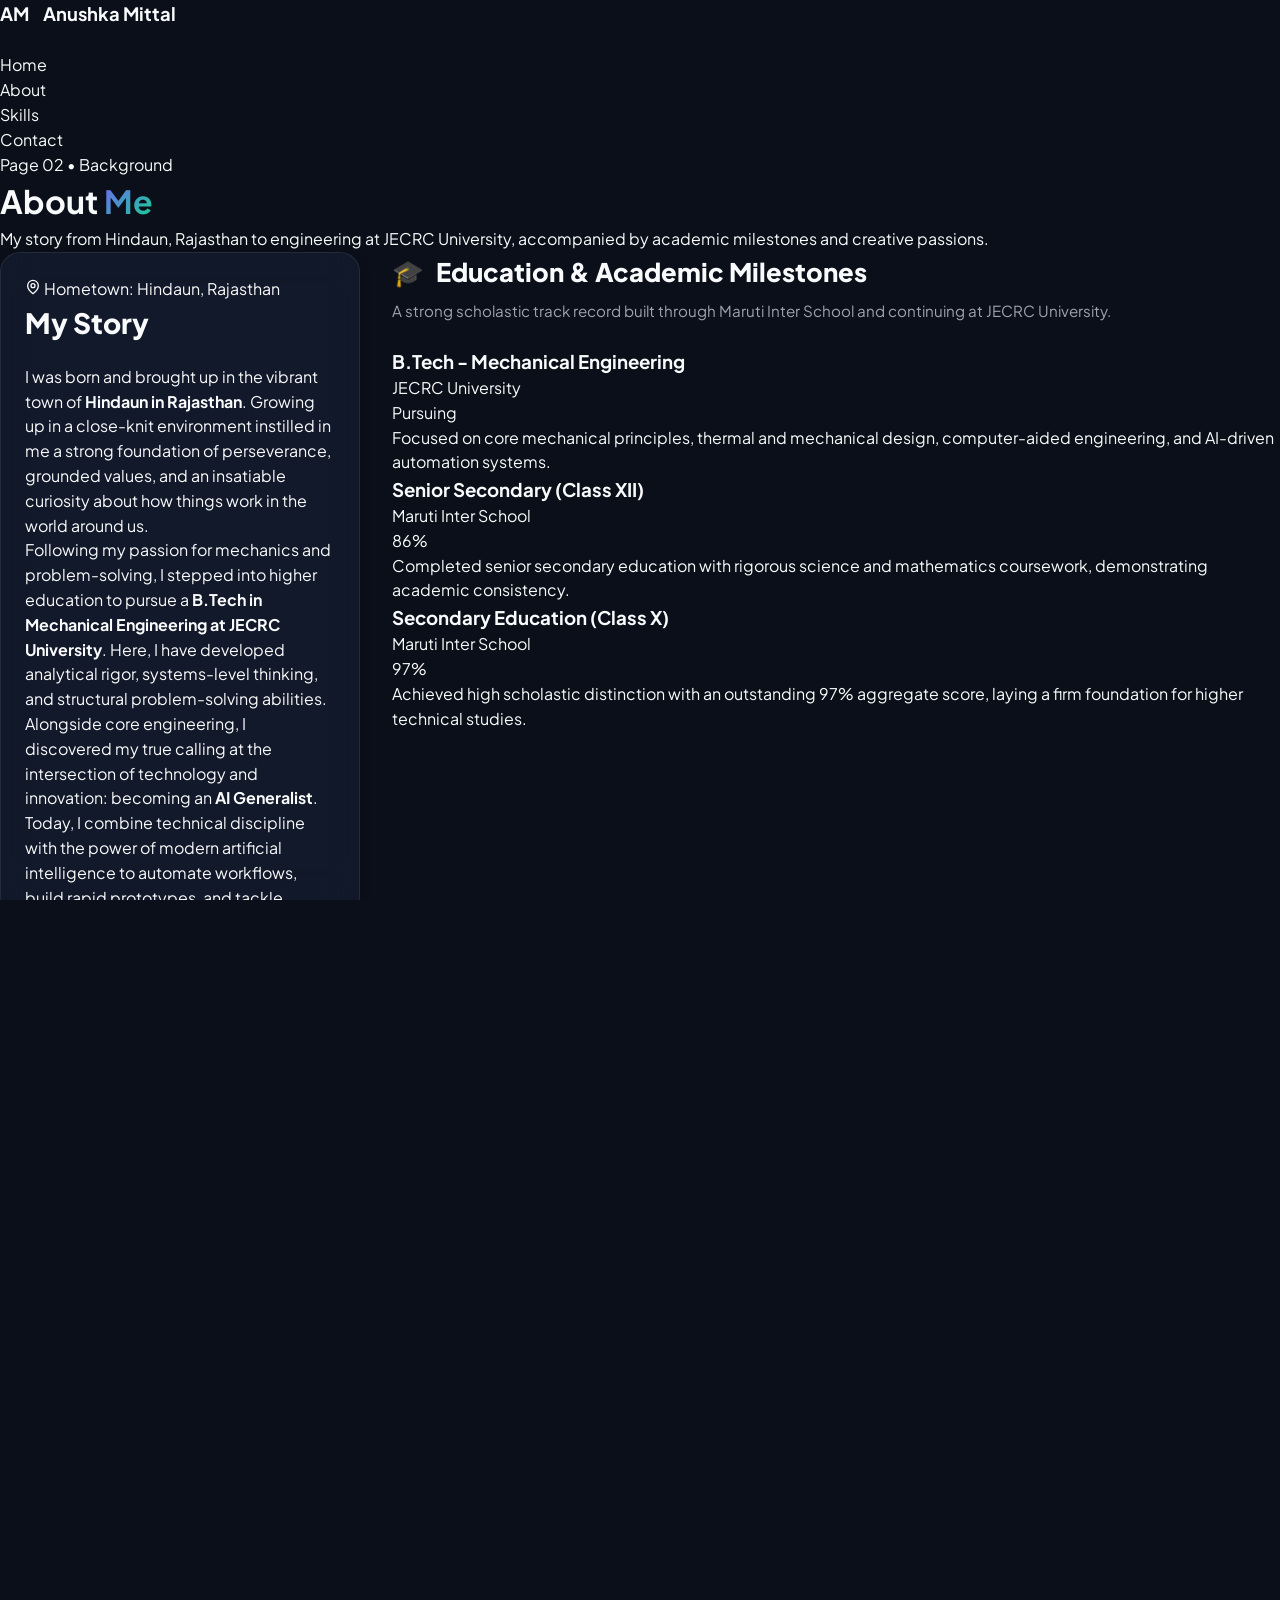
<file: about.html>
<!DOCTYPE html>
<html lang="en">
<head>
  <meta charset="UTF-8">
  <meta name="viewport" content="width=device-width, initial-scale=1.0">
  <title>About Me | Anushka Mittal</title>
  <meta name="description" content="Learn about Anushka Mittal's journey, education at JECRC University, roots in Hindaun Rajasthan, and creative hobbies.">
  <link rel="preconnect" href="https://fonts.googleapis.com">
  <link rel="preconnect" href="https://fonts.gstatic.com" crossorigin>
  <link href="https://fonts.googleapis.com/css2?family=Plus+Jakarta+Sans:wght@400;500;600;700;800&display=swap" rel="stylesheet">
  <link rel="stylesheet" href="css/style.css">
</head>
<body>

  <!-- Navigation Bar -->
  <header class="header">
    <div class="container nav-container">
      <a href="index.html" class="brand-logo">
        <span class="brand-badge">AM</span>
        <span>Anushka Mittal</span>
      </a>

      <!-- Mobile Hamburger Toggle -->
      <button class="nav-toggle" id="navToggle" aria-label="Toggle navigation" aria-expanded="false">
        <svg viewBox="0 0 24 24" fill="none" stroke-width="2" stroke-linecap="round" stroke-linejoin="round">
          <line x1="3" y1="12" x2="21" y2="12"></line>
          <line x1="3" y1="6" x2="21" y2="6"></line>
          <line x1="3" y1="18" x2="21" y2="18"></line>
        </svg>
      </button>

      <!-- Nav Links -->
      <ul class="nav-menu" id="navMenu">
        <li><a href="index.html" class="nav-link">Home</a></li>
        <li><a href="about.html" class="nav-link active">About</a></li>
        <li><a href="skills.html" class="nav-link">Skills</a></li>
        <li><a href="contact.html" class="nav-link">Contact</a></li>
      </ul>
    </div>
  </header>

  <!-- Main Content -->
  <main class="section">
    <div class="container">
      
      <!-- Section Header -->
      <div class="section-header">
        <div class="section-tag">Page 02 &bull; Background</div>
        <h1 class="section-title">About <span class="gradient-text">Me</span></h1>
        <p class="section-subtitle">
          My story from Hindaun, Rajasthan to engineering at JECRC University, accompanied by academic milestones and creative passions.
        </p>
      </div>

      <div class="about-grid">
        
        <!-- Story Card -->
        <div class="glass-card story-card">
          <div class="hometown-badge">
            <svg width="16" height="16" viewBox="0 0 24 24" fill="none" stroke="currentColor" stroke-width="2" stroke-linecap="round" stroke-linejoin="round"><path d="M20 10c0 6-8 12-8 12s-8-6-8-12a8 8 0 0 1 16 0Z"></path><circle cx="12" cy="10" r="3"></circle></svg>
            <span>Hometown: Hindaun, Rajasthan</span>
          </div>

          <h2 style="font-size: 1.75rem; font-weight: 800; margin-bottom: 1.25rem;">My Story</h2>
          
          <div class="story-paragraphs">
            <p>
              I was born and brought up in the vibrant town of <strong>Hindaun in Rajasthan</strong>. Growing up in a close-knit environment instilled in me a strong foundation of perseverance, grounded values, and an insatiable curiosity about how things work in the world around us.
            </p>
            <p>
              Following my passion for mechanics and problem-solving, I stepped into higher education to pursue a <strong>B.Tech in Mechanical Engineering at JECRC University</strong>. Here, I have developed analytical rigor, systems-level thinking, and structural problem-solving abilities.
            </p>
            <p>
              Alongside core engineering, I discovered my true calling at the intersection of technology and innovation: becoming an <strong>AI Generalist</strong>. Today, I combine technical discipline with the power of modern artificial intelligence to automate workflows, build rapid prototypes, and tackle challenges creatively.
            </p>
          </div>
        </div>

        <!-- Education Section -->
        <div>
          <h2 style="font-size: 1.6rem; font-weight: 800; margin-bottom: 0.5rem; display: flex; align-items: center; gap: 0.75rem;">
            <span>&#127891;</span> Education & Academic Milestones
          </h2>
          <p style="color: var(--text-secondary); margin-bottom: 1.5rem; font-size: 0.95rem;">
            A strong scholastic track record built through Maruti Inter School and continuing at JECRC University.
          </p>

          <div class="education-grid">
            
            <!-- BTech Card -->
            <div class="edu-card">
              <div>
                <div class="edu-top">
                  <div>
                    <h3 class="edu-degree">B.Tech - Mechanical Engineering</h3>
                    <p class="edu-institution">JECRC University</p>
                  </div>
                  <span class="score-badge pursuing">Pursuing</span>
                </div>
                <p class="edu-desc">
                  Focused on core mechanical principles, thermal and mechanical design, computer-aided engineering, and AI-driven automation systems.
                </p>
              </div>
            </div>

            <!-- Class 12 Card -->
            <div class="edu-card">
              <div>
                <div class="edu-top">
                  <div>
                    <h3 class="edu-degree">Senior Secondary (Class XII)</h3>
                    <p class="edu-institution">Maruti Inter School</p>
                  </div>
                  <span class="score-badge">86%</span>
                </div>
                <p class="edu-desc">
                  Completed senior secondary education with rigorous science and mathematics coursework, demonstrating academic consistency.
                </p>
              </div>
            </div>

            <!-- Class 10 Card -->
            <div class="edu-card">
              <div>
                <div class="edu-top">
                  <div>
                    <h3 class="edu-degree">Secondary Education (Class X)</h3>
                    <p class="edu-institution">Maruti Inter School</p>
                  </div>
                  <span class="score-badge">97%</span>
                </div>
                <p class="edu-desc">
                  Achieved high scholastic distinction with an outstanding 97% aggregate score, laying a firm foundation for higher technical studies.
                </p>
              </div>
            </div>

          </div>
        </div>

        <!-- Hobbies Section -->
        <div>
          <h2 style="font-size: 1.6rem; font-weight: 800; margin-bottom: 0.5rem; display: flex; align-items: center; gap: 0.75rem;">
            <span>&#10024;</span> Hobbies & Personal Passions
          </h2>
          <p style="color: var(--text-secondary); margin-bottom: 1.5rem; font-size: 0.95rem;">
            Creative outlets that enrich my thinking, cultivate patience, and inspire fresh perspective.
          </p>

          <div class="hobbies-grid">
            
            <!-- Painting -->
            <div class="hobby-card">
              <div class="hobby-icon-wrap paint">&#127912;</div>
              <div class="hobby-content">
                <h3>Painting & Visual Arts</h3>
                <p>
                  Painting is where my imagination takes physical form. Working with colors, textures, and compositions enhances my visual aesthetics, patience, and attention to subtle detail—qualities that directly enrich my work in generative AI and digital design.
                </p>
              </div>
            </div>

            <!-- Music -->
            <div class="hobby-card">
              <div class="hobby-icon-wrap music">&#127911;</div>
              <div class="hobby-content">
                <h3>Listening to Music</h3>
                <p>
                  Music provides the rhythm and flow for deep focus. Whether delving into complex engineering equations or ideating AI workflows, listening to music helps me maintain concentration, spark creative inspiration, and balance rigorous technical work.
                </p>
              </div>
            </div>

          </div>
        </div>

      </div>

      <!-- Quick Navigation CTA -->
      <div style="margin-top: 3.5rem; text-align: center;">
        <div class="btn-group" style="justify-content: center;">
          <a href="index.html" class="btn btn-secondary">&larr; Back to Home</a>
          <a href="skills.html" class="btn btn-primary">
            <span>Explore My Skills</span>
            &rarr;
          </a>
        </div>
      </div>

    </div>
  </main>

  <!-- Footer -->
  <footer class="footer">
    <div class="container footer-content">
      <div>
        <p>&copy; 2026 Anushka Mittal. All rights reserved.</p>
      </div>
      <ul class="footer-links">
        <li><a href="index.html">Home</a></li>
        <li><a href="about.html">About</a></li>
        <li><a href="skills.html">Skills</a></li>
        <li><a href="contact.html">Contact</a></li>
      </ul>
    </div>
  </footer>

  <script src="js/main.js"></script>
</body>
</html>
</file>
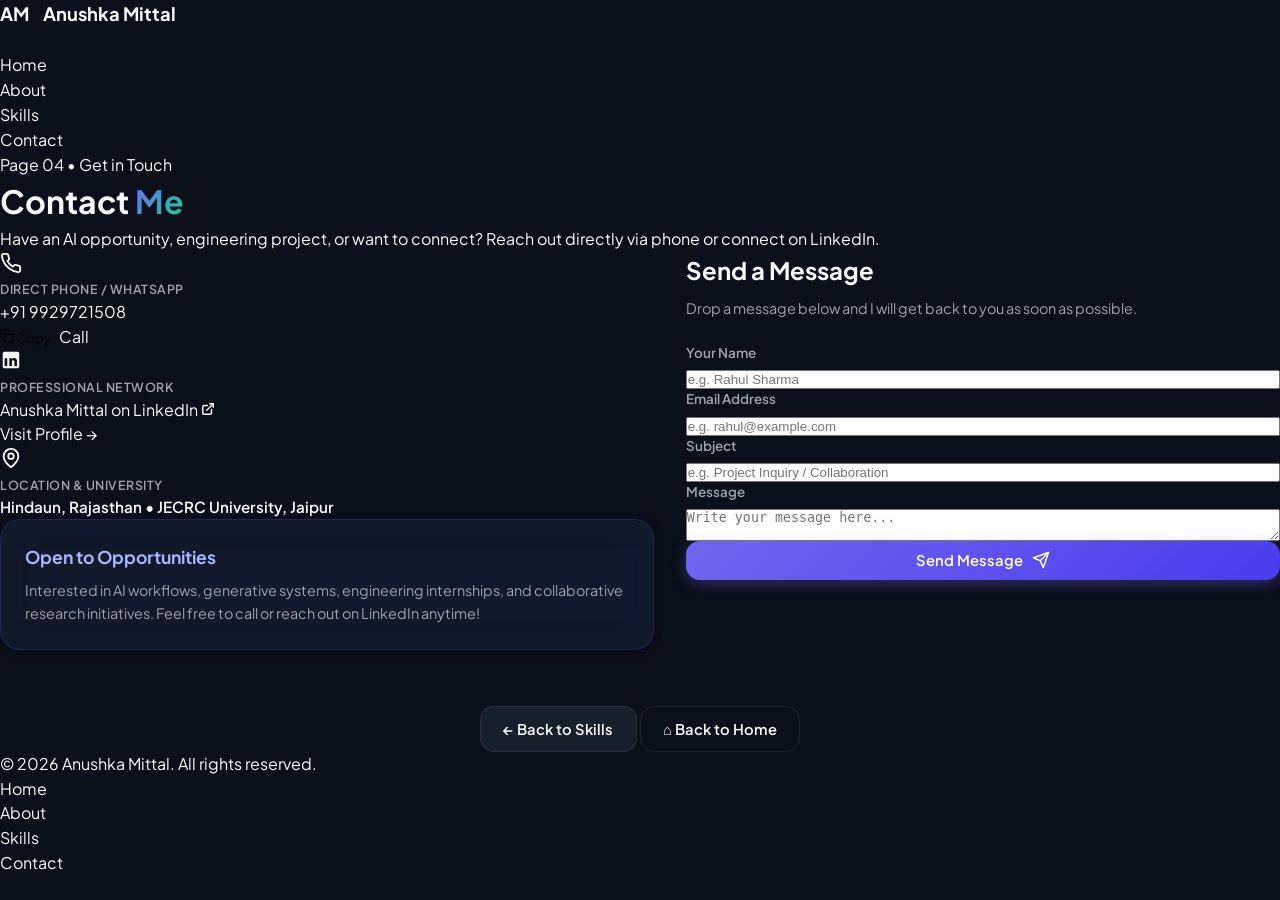
<file: contact.html>
<!DOCTYPE html>
<html lang="en">
<head>
  <meta charset="UTF-8">
  <meta name="viewport" content="width=device-width, initial-scale=1.0">
  <title>Contact | Anushka Mittal</title>
  <meta name="description" content="Get in touch with Anushka Mittal. Direct phone contact and official LinkedIn profile.">
  <link rel="preconnect" href="https://fonts.googleapis.com">
  <link rel="preconnect" href="https://fonts.gstatic.com" crossorigin>
  <link href="https://fonts.googleapis.com/css2?family=Plus+Jakarta+Sans:wght@400;500;600;700;800&display=swap" rel="stylesheet">
  <link rel="stylesheet" href="css/style.css">
</head>
<body>

  <!-- Navigation Bar -->
  <header class="header">
    <div class="container nav-container">
      <a href="index.html" class="brand-logo">
        <span class="brand-badge">AM</span>
        <span>Anushka Mittal</span>
      </a>

      <!-- Mobile Hamburger Toggle -->
      <button class="nav-toggle" id="navToggle" aria-label="Toggle navigation" aria-expanded="false">
        <svg viewBox="0 0 24 24" fill="none" stroke-width="2" stroke-linecap="round" stroke-linejoin="round">
          <line x1="3" y1="12" x2="21" y2="12"></line>
          <line x1="3" y1="6" x2="21" y2="6"></line>
          <line x1="3" y1="18" x2="21" y2="18"></line>
        </svg>
      </button>

      <!-- Nav Links -->
      <ul class="nav-menu" id="navMenu">
        <li><a href="index.html" class="nav-link">Home</a></li>
        <li><a href="about.html" class="nav-link">About</a></li>
        <li><a href="skills.html" class="nav-link">Skills</a></li>
        <li><a href="contact.html" class="nav-link active">Contact</a></li>
      </ul>
    </div>
  </header>

  <!-- Main Content -->
  <main class="section">
    <div class="container">

      <!-- Section Header -->
      <div class="section-header">
        <div class="section-tag">Page 04 &bull; Get in Touch</div>
        <h1 class="section-title">Contact <span class="gradient-text">Me</span></h1>
        <p class="section-subtitle">
          Have an AI opportunity, engineering project, or want to connect? Reach out directly via phone or connect on LinkedIn.
        </p>
      </div>

      <!-- Contact Grid -->
      <div class="contact-grid">

        <!-- Left Column: Direct Cards -->
        <div class="contact-info-panel">
          
          <!-- Phone Card -->
          <div class="contact-card-item">
            <div class="contact-detail-wrap">
              <div class="contact-icon-box phone">
                <svg width="22" height="22" viewBox="0 0 24 24" fill="none" stroke="currentColor" stroke-width="2" stroke-linecap="round" stroke-linejoin="round"><path d="M22 16.92v3a2 2 0 0 1-2.18 2 19.79 19.79 0 0 1-8.63-3.07 19.5 19.5 0 0 1-6-6 19.79 19.79 0 0 1-3.07-8.67A2 2 0 0 1 4.11 2h3a2 2 0 0 1 2 1.72 12.84 12.84 0 0 0 .7 2.81 2 2 0 0 1-.45 2.11L8.09 9.91a16 16 0 0 0 6 6l1.27-1.27a2 2 0 0 1 2.11-.45 12.84 12.84 0 0 0 2.81.7A2 2 0 0 1 22 16.92z"></path></svg>
              </div>
              <div>
                <div class="contact-label">Direct Phone / WhatsApp</div>
                <div class="contact-value">
                  <a href="tel:9929721508" title="Click to call">+91 9929721508</a>
                </div>
              </div>
            </div>
            <div style="display: flex; gap: 0.5rem;">
              <button class="action-btn" data-copy-target="9929721508" title="Copy phone number">
                <svg width="14" height="14" viewBox="0 0 24 24" fill="none" stroke="currentColor" stroke-width="2" stroke-linecap="round" stroke-linejoin="round"><rect width="14" height="14" x="8" y="8" rx="2" ry="2"></rect><path d="M4 16c-1.1 0-2-.9-2-2V4c0-1.1.9-2 2-2h10c1.1 0 2 .9 2 2"></path></svg>
                Copy
              </button>
              <a href="tel:9929721508" class="action-btn" title="Call directly">
                Call
              </a>
            </div>
          </div>

          <!-- LinkedIn Card (Clickable) -->
          <div class="contact-card-item">
            <div class="contact-detail-wrap">
              <div class="contact-icon-box linkedin">
                <svg width="22" height="22" viewBox="0 0 24 24" fill="currentColor"><path d="M19 3a2 2 0 0 1 2 2v14a2 2 0 0 1-2 2H5a2 2 0 0 1-2-2V5a2 2 0 0 1 2-2h14m-.5 15.5v-5.3a3.26 3.26 0 0 0-3.26-3.26c-.85 0-1.84.52-2.28 1.3v-1.11h-2.79v8.37h2.79v-4.93c0-.77.62-1.4 1.39-1.4a1.4 1.4 0 0 1 1.4 1.4v4.93h2.75M6.46 8.76c-.97 0-1.75-.79-1.75-1.76s.78-1.75 1.75-1.75 1.75.78 1.75 1.75-.78 1.76-1.75 1.76m1.4 9.74v-8.37H5.06v8.37h2.8z"></path></svg>
              </div>
              <div>
                <div class="contact-label">Professional Network</div>
                <div class="contact-value">
                  <a href="https://www.linkedin.com/in/anushka-mittal-6ab9bb428?utm_source=share_via&utm_content=profile&utm_medium=member_android" target="_blank" rel="noopener noreferrer">
                    <span>Anushka Mittal on LinkedIn</span>
                    <svg width="14" height="14" viewBox="0 0 24 24" fill="none" stroke="currentColor" stroke-width="2.5" stroke-linecap="round" stroke-linejoin="round"><path d="M18 13v6a2 2 0 0 1-2 2H5a2 2 0 0 1-2-2V8a2 2 0 0 1 2-2h6"></path><polyline points="15 3 21 3 21 9"></polyline><line x1="10" y1="14" x2="21" y2="3"></line></svg>
                  </a>
                </div>
              </div>
            </div>
            <div>
              <a href="https://www.linkedin.com/in/anushka-mittal-6ab9bb428?utm_source=share_via&utm_content=profile&utm_medium=member_android" target="_blank" rel="noopener noreferrer" class="action-btn">
                Visit Profile &rarr;
              </a>
            </div>
          </div>

          <!-- Location & Education Card -->
          <div class="contact-card-item">
            <div class="contact-detail-wrap">
              <div class="contact-icon-box location">
                <svg width="22" height="22" viewBox="0 0 24 24" fill="none" stroke="currentColor" stroke-width="2" stroke-linecap="round" stroke-linejoin="round"><path d="M20 10c0 6-8 12-8 12s-8-6-8-12a8 8 0 0 1 16 0Z"></path><circle cx="12" cy="10" r="3"></circle></svg>
              </div>
              <div>
                <div class="contact-label">Location & University</div>
                <div class="contact-value" style="font-size: 0.95rem; font-weight: 600;">
                  Hindaun, Rajasthan &bull; JECRC University, Jaipur
                </div>
              </div>
            </div>
          </div>

          <!-- Highlight Box -->
          <div class="glass-card" style="padding: 1.5rem; border-color: rgba(99, 102, 241, 0.2);">
            <h3 style="font-size: 1.1rem; font-weight: 700; margin-bottom: 0.5rem; color: #a5b4fc;">
              Open to Opportunities
            </h3>
            <p style="font-size: 0.9rem; color: var(--text-secondary); line-height: 1.6;">
              Interested in AI workflows, generative systems, engineering internships, and collaborative research initiatives. Feel free to call or reach out on LinkedIn anytime!
            </p>
          </div>

        </div>

        <!-- Right Column: Interactive Send Message Form -->
        <div class="contact-form-panel">
          <h2 style="font-size: 1.5rem; font-weight: 700; margin-bottom: 0.5rem;">Send a Message</h2>
          <p style="color: var(--text-secondary); font-size: 0.9rem; margin-bottom: 1.5rem;">
            Drop a message below and I will get back to you as soon as possible.
          </p>

          <form id="contactForm">
            <div class="form-group">
              <label class="form-label" for="senderName">Your Name</label>
              <input type="text" id="senderName" class="form-control" placeholder="e.g. Rahul Sharma" required>
            </div>

            <div class="form-group">
              <label class="form-label" for="senderEmail">Email Address</label>
              <input type="email" id="senderEmail" class="form-control" placeholder="e.g. rahul@example.com" required>
            </div>

            <div class="form-group">
              <label class="form-label" for="senderSubject">Subject</label>
              <input type="text" id="senderSubject" class="form-control" placeholder="e.g. Project Inquiry / Collaboration" required>
            </div>

            <div class="form-group">
              <label class="form-label" for="senderMessage">Message</label>
              <textarea id="senderMessage" class="form-control" placeholder="Write your message here..." required></textarea>
            </div>

            <button type="submit" class="btn btn-primary" style="width: 100%;">
              <span>Send Message</span>
              <svg width="18" height="18" viewBox="0 0 24 24" fill="none" stroke="currentColor" stroke-width="2" stroke-linecap="round" stroke-linejoin="round"><line x1="22" y1="2" x2="11" y2="13"></line><polygon points="22 2 15 22 11 13 2 9 22 2"></polygon></svg>
            </button>

            <div id="formStatus" class="form-status"></div>
          </form>
        </div>

      </div>

      <!-- Quick Back Nav -->
      <div style="margin-top: 3.5rem; text-align: center;">
        <div class="btn-group" style="justify-content: center;">
          <a href="skills.html" class="btn btn-secondary">&larr; Back to Skills</a>
          <a href="index.html" class="btn btn-outline">&#8962; Back to Home</a>
        </div>
      </div>

    </div>
  </main>

  <!-- Toast Element -->
  <div id="toastMsg" class="toast-msg"></div>

  <!-- Footer -->
  <footer class="footer">
    <div class="container footer-content">
      <div>
        <p>&copy; 2026 Anushka Mittal. All rights reserved.</p>
      </div>
      <ul class="footer-links">
        <li><a href="index.html">Home</a></li>
        <li><a href="about.html">About</a></li>
        <li><a href="skills.html">Skills</a></li>
        <li><a href="contact.html">Contact</a></li>
      </ul>
    </div>
  </footer>

  <script src="js/main.js"></script>
</body>
</html>
</file>
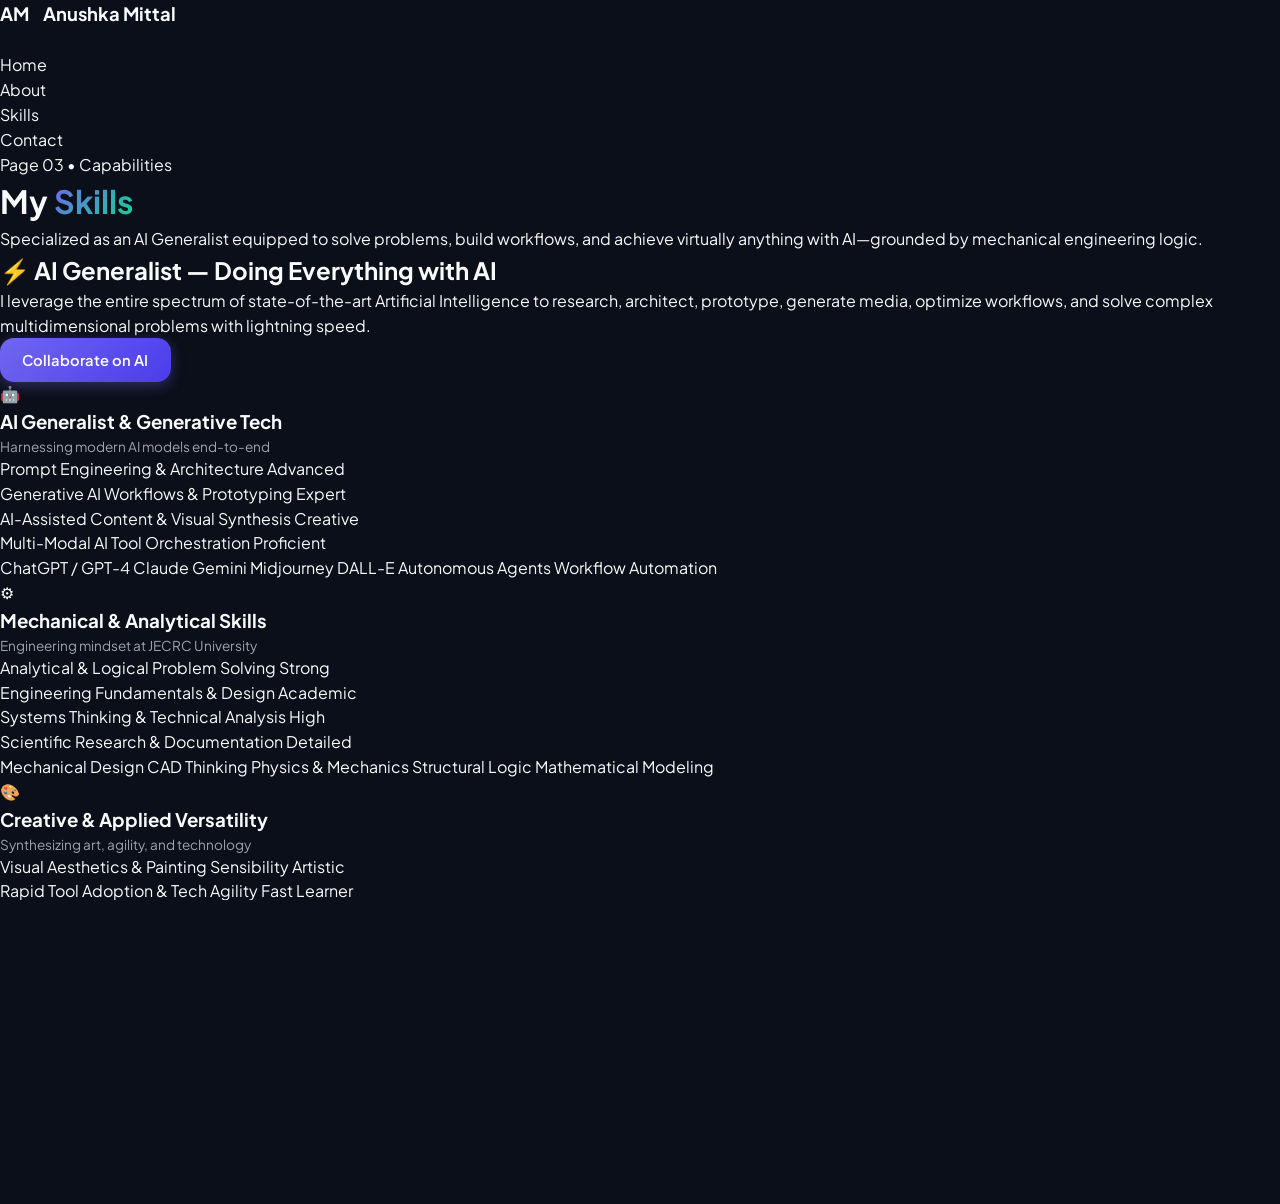
<file: skills.html>
<!DOCTYPE html>
<html lang="en">
<head>
  <meta charset="UTF-8">
  <meta name="viewport" content="width=device-width, initial-scale=1.0">
  <title>Skills | Anushka Mittal</title>
  <meta name="description" content="Explore Anushka Mittal's skills as an AI Generalist able to do everything with AI, combined with mechanical engineering fundamentals.">
  <link rel="preconnect" href="https://fonts.googleapis.com">
  <link rel="preconnect" href="https://fonts.gstatic.com" crossorigin>
  <link href="https://fonts.googleapis.com/css2?family=Plus+Jakarta+Sans:wght@400;500;600;700;800&display=swap" rel="stylesheet">
  <link rel="stylesheet" href="css/style.css">
</head>
<body>

  <!-- Navigation Bar -->
  <header class="header">
    <div class="container nav-container">
      <a href="index.html" class="brand-logo">
        <span class="brand-badge">AM</span>
        <span>Anushka Mittal</span>
      </a>

      <!-- Mobile Hamburger Toggle -->
      <button class="nav-toggle" id="navToggle" aria-label="Toggle navigation" aria-expanded="false">
        <svg viewBox="0 0 24 24" fill="none" stroke-width="2" stroke-linecap="round" stroke-linejoin="round">
          <line x1="3" y1="12" x2="21" y2="12"></line>
          <line x1="3" y1="6" x2="21" y2="6"></line>
          <line x1="3" y1="18" x2="21" y2="18"></line>
        </svg>
      </button>

      <!-- Nav Links -->
      <ul class="nav-menu" id="navMenu">
        <li><a href="index.html" class="nav-link">Home</a></li>
        <li><a href="about.html" class="nav-link">About</a></li>
        <li><a href="skills.html" class="nav-link active">Skills</a></li>
        <li><a href="contact.html" class="nav-link">Contact</a></li>
      </ul>
    </div>
  </header>

  <!-- Main Content -->
  <main class="section">
    <div class="container">

      <!-- Section Header -->
      <div class="section-header">
        <div class="section-tag">Page 03 &bull; Capabilities</div>
        <h1 class="section-title">My <span class="gradient-text">Skills</span></h1>
        <p class="section-subtitle">
          Specialized as an AI Generalist equipped to solve problems, build workflows, and achieve virtually anything with AI—grounded by mechanical engineering logic.
        </p>
      </div>

      <!-- Feature Banner: AI Generalist Spotlight -->
      <div class="skills-hero-banner">
        <div class="skills-banner-text">
          <h2>&#9889; AI Generalist &mdash; Doing Everything with AI</h2>
          <p>
            I leverage the entire spectrum of state-of-the-art Artificial Intelligence to research, architect, prototype, generate media, optimize workflows, and solve complex multidimensional problems with lightning speed.
          </p>
        </div>
        <div>
          <a href="contact.html" class="btn btn-primary" style="white-space: nowrap;">
            Collaborate on AI
          </a>
        </div>
      </div>

      <!-- Skill Categories Grid -->
      <div class="skills-categories-grid">

        <!-- Card 1: AI Generalist & Generative AI -->
        <div class="skill-category-card">
          <div class="skill-cat-header">
            <div class="skill-cat-icon">&#129302;</div>
            <div>
              <h3 class="skill-cat-title">AI Generalist & Generative Tech</h3>
              <p style="font-size: 0.85rem; color: var(--text-secondary);">Harnessing modern AI models end-to-end</p>
            </div>
          </div>

          <ul class="skill-items-list">
            <li class="skill-item">
              <div class="skill-info">
                <span>Prompt Engineering & Architecture</span>
                <span class="skill-tag">Advanced</span>
              </div>
              <div class="skill-bar-track">
                <div class="skill-bar-fill" style="width: 95%;"></div>
              </div>
            </li>

            <li class="skill-item">
              <div class="skill-info">
                <span>Generative AI Workflows & Prototyping</span>
                <span class="skill-tag">Expert</span>
              </div>
              <div class="skill-bar-track">
                <div class="skill-bar-fill" style="width: 92%;"></div>
              </div>
            </li>

            <li class="skill-item">
              <div class="skill-info">
                <span>AI-Assisted Content & Visual Synthesis</span>
                <span class="skill-tag">Creative</span>
              </div>
              <div class="skill-bar-track">
                <div class="skill-bar-fill" style="width: 90%;"></div>
              </div>
            </li>

            <li class="skill-item">
              <div class="skill-info">
                <span>Multi-Modal AI Tool Orchestration</span>
                <span class="skill-tag">Proficient</span>
              </div>
              <div class="skill-bar-track">
                <div class="skill-bar-fill" style="width: 88%;"></div>
              </div>
            </li>
          </ul>

          <div class="skill-pill-cloud">
            <span class="skill-pill">ChatGPT / GPT-4</span>
            <span class="skill-pill">Claude</span>
            <span class="skill-pill">Gemini</span>
            <span class="skill-pill">Midjourney</span>
            <span class="skill-pill">DALL-E</span>
            <span class="skill-pill">Autonomous Agents</span>
            <span class="skill-pill">Workflow Automation</span>
          </div>
        </div>

        <!-- Card 2: Engineering & Analytical Thinking -->
        <div class="skill-category-card">
          <div class="skill-cat-header">
            <div class="skill-cat-icon">&#9881;</div>
            <div>
              <h3 class="skill-cat-title">Mechanical & Analytical Skills</h3>
              <p style="font-size: 0.85rem; color: var(--text-secondary);">Engineering mindset at JECRC University</p>
            </div>
          </div>

          <ul class="skill-items-list">
            <li class="skill-item">
              <div class="skill-info">
                <span>Analytical & Logical Problem Solving</span>
                <span class="skill-tag">Strong</span>
              </div>
              <div class="skill-bar-track">
                <div class="skill-bar-fill" style="width: 94%;"></div>
              </div>
            </li>

            <li class="skill-item">
              <div class="skill-info">
                <span>Engineering Fundamentals & Design</span>
                <span class="skill-tag">Academic</span>
              </div>
              <div class="skill-bar-track">
                <div class="skill-bar-fill" style="width: 85%;"></div>
              </div>
            </li>

            <li class="skill-item">
              <div class="skill-info">
                <span>Systems Thinking & Technical Analysis</span>
                <span class="skill-tag">High</span>
              </div>
              <div class="skill-bar-track">
                <div class="skill-bar-fill" style="width: 88%;"></div>
              </div>
            </li>

            <li class="skill-item">
              <div class="skill-info">
                <span>Scientific Research & Documentation</span>
                <span class="skill-tag">Detailed</span>
              </div>
              <div class="skill-bar-track">
                <div class="skill-bar-fill" style="width: 89%;"></div>
              </div>
            </li>
          </ul>

          <div class="skill-pill-cloud">
            <span class="skill-pill">Mechanical Design</span>
            <span class="skill-pill">CAD Thinking</span>
            <span class="skill-pill">Physics & Mechanics</span>
            <span class="skill-pill">Structural Logic</span>
            <span class="skill-pill">Mathematical Modeling</span>
          </div>
        </div>

        <!-- Card 3: Creative & Professional Versatility -->
        <div class="skill-category-card">
          <div class="skill-cat-header">
            <div class="skill-cat-icon">&#127912;</div>
            <div>
              <h3 class="skill-cat-title">Creative & Applied Versatility</h3>
              <p style="font-size: 0.85rem; color: var(--text-secondary);">Synthesizing art, agility, and technology</p>
            </div>
          </div>

          <ul class="skill-items-list">
            <li class="skill-item">
              <div class="skill-info">
                <span>Visual Aesthetics & Painting Sensibility</span>
                <span class="skill-tag">Artistic</span>
              </div>
              <div class="skill-bar-track">
                <div class="skill-bar-fill" style="width: 93%;"></div>
              </div>
            </li>

            <li class="skill-item">
              <div class="skill-info">
                <span>Rapid Tool Adoption & Tech Agility</span>
                <span class="skill-tag">Fast Learner</span>
              </div>
              <div class="skill-bar-track">
                <div class="skill-bar-fill" style="width: 96%;"></div>
              </div>
            </li>

            <li class="skill-item">
              <div class="skill-info">
                <span>Creative Ideation & Brainstorming</span>
                <span class="skill-tag">Dynamic</span>
              </div>
              <div class="skill-bar-track">
                <div class="skill-bar-fill" style="width: 91%;"></div>
              </div>
            </li>

            <li class="skill-item">
              <div class="skill-info">
                <span>Effective Professional Communication</span>
                <span class="skill-tag">Collaborative</span>
              </div>
              <div class="skill-bar-track">
                <div class="skill-bar-fill" style="width: 87%;"></div>
              </div>
            </li>
          </ul>

          <div class="skill-pill-cloud">
            <span class="skill-pill">Visual Composition</span>
            <span class="skill-pill">Color Theory</span>
            <span class="skill-pill">Digital Productivity</span>
            <span class="skill-pill">Adaptive Learning</span>
            <span class="skill-pill">Creative Problem Solving</span>
          </div>
        </div>

      </div>

      <!-- Navigation CTAs -->
      <div style="margin-top: 3.5rem; text-align: center;">
        <div class="btn-group" style="justify-content: center;">
          <a href="about.html" class="btn btn-secondary">&larr; About Me</a>
          <a href="contact.html" class="btn btn-primary">
            <span>Get in Touch</span>
            &rarr;
          </a>
        </div>
      </div>

    </div>
  </main>

  <!-- Footer -->
  <footer class="footer">
    <div class="container footer-content">
      <div>
        <p>&copy; 2026 Anushka Mittal. All rights reserved.</p>
      </div>
      <ul class="footer-links">
        <li><a href="index.html">Home</a></li>
        <li><a href="about.html">About</a></li>
        <li><a href="skills.html">Skills</a></li>
        <li><a href="contact.html">Contact</a></li>
      </ul>
    </div>
  </footer>

  <script src="js/main.js"></script>
</body>
</html>
</file>
<file: css/style.css>
/* ==========================================================================
   MODERN 4-SLIDE PERSONAL PORTFOLIO STYLESHEET
   ==========================================================================
   Fully customizable via CSS Variables below.
   Edit the colors, fonts, and styling parameters directly in the :root block.
   ========================================================================== */

:root {
  /* ==================== COLOR PALETTE ==================== */
  --primary-hue: 245;
  --primary-sat: 82%;
  --primary-light: 67%;
  
  --primary: hsl(var(--primary-hue), var(--primary-sat), var(--primary-light)); /* Default: #6366f1 (Indigo) */
  --primary-hover: hsl(var(--primary-hue), var(--primary-sat), 58%);
  --primary-glow: hsla(var(--primary-hue), var(--primary-sat), var(--primary-light), 0.35);

  --accent-hue: 160;
  --accent-sat: 84%;
  --accent-light: 45%;
  --accent: hsl(var(--accent-hue), var(--accent-sat), var(--accent-light));   /* Default: #10b981 (Emerald) */
  --accent-hover: hsl(var(--accent-hue), var(--accent-sat), 38%);
  --accent-glow: hsla(var(--accent-hue), var(--accent-sat), var(--accent-light), 0.3);

  --secondary-accent: #f59e0b; /* Amber */
  --danger-color: #ef4444;

  /* ==================== BACKGROUNDS & SURFACES ==================== */
  --bg-dark: #0b0f19;
  --bg-gradient-start: #0b0f19;
  --bg-gradient-end: #111827;
  --surface-1: rgba(17, 24, 39, 0.75);
  --surface-2: rgba(31, 41, 55, 0.65);
  --surface-card: rgba(23, 32, 54, 0.6);
  --surface-card-hover: rgba(30, 41, 68, 0.85);
  --border-subtle: rgba(255, 255, 255, 0.08);
  --border-focus: rgba(99, 102, 241, 0.5);

  /* ==================== TEXT COLORS ==================== */
  --text-primary: #f9fafb;
  --text-secondary: #9ca3af;
  --text-muted: #6b7280;
  --text-inverse: #0b0f19;

  /* ==================== TYPOGRAPHY ==================== */
  --font-family: 'Plus Jakarta Sans', -apple-system, BlinkMacSystemFont, 'Segoe UI', Roboto, sans-serif;
  --font-heading: 'Plus Jakarta Sans', -apple-system, BlinkMacSystemFont, 'Segoe UI', Roboto, sans-serif;
  --font-mono: 'JetBrains Mono', 'Fira Code', monospace;

  /* ==================== ELEVATION & BLUR ==================== */
  --card-blur: blur(16px);
  --shadow-sm: 0 2px 8px rgba(0, 0, 0, 0.25);
  --shadow-md: 0 8px 24px rgba(0, 0, 0, 0.35);
  --shadow-lg: 0 16px 40px rgba(0, 0, 0, 0.5);
  --shadow-glow: 0 0 30px var(--primary-glow);

  /* ==================== ANIMATIONS & TRANSITIONS ==================== */
  --ease-spring: cubic-bezier(0.16, 1, 0.3, 1);
  --ease-smooth: cubic-bezier(0.4, 0, 0.2, 1);
  --transition-fast: 0.2s var(--ease-smooth);
  --transition-medium: 0.35s var(--ease-spring);
  --transition-slide: 0.55s cubic-bezier(0.25, 1, 0.35, 1);

  /* ==================== SIZING & RADII ==================== */
  --header-height: 72px;
  --footer-height: 64px;
  --radius-sm: 8px;
  --radius-md: 14px;
  --radius-lg: 20px;
  --radius-full: 9999px;
}

/* ==================== LIGHT THEME OVERRIDES ==================== */
[data-theme="light"] {
  --bg-dark: #f8fafc;
  --bg-gradient-start: #f8fafc;
  --bg-gradient-end: #e2e8f0;
  --surface-1: rgba(255, 255, 255, 0.85);
  --surface-2: rgba(241, 245, 249, 0.9);
  --surface-card: rgba(255, 255, 255, 0.8);
  --surface-card-hover: rgba(255, 255, 255, 0.95);
  --border-subtle: rgba(0, 0, 0, 0.08);
  --border-focus: rgba(99, 102, 241, 0.6);

  --text-primary: #0f172a;
  --text-secondary: #475569;
  --text-muted: #94a3b8;
  --text-inverse: #ffffff;

  --shadow-sm: 0 2px 8px rgba(0, 0, 0, 0.06);
  --shadow-md: 0 8px 24px rgba(0, 0, 0, 0.09);
  --shadow-lg: 0 16px 40px rgba(0, 0, 0, 0.12);
}

/* ==================== CSS RESET & BASE ==================== */
*, *::before, *::after {
  box-sizing: border-box;
  margin: 0;
  padding: 0;
}

html, body {
  width: 100%;
  height: 100%;
  overflow: hidden; /* App-like full slide container on desktop */
  font-family: var(--font-family);
  background-color: var(--bg-dark);
  color: var(--text-primary);
  line-height: 1.55;
  -webkit-font-smoothing: antialiased;
  -moz-osx-font-smoothing: grayscale;
}

/* Allow natural body scroll on small screens if slides exceed height */
@media (max-width: 900px) {
  html, body {
    overflow-x: hidden;
    overflow-y: auto;
    height: auto;
  }
}

a {
  color: inherit;
  text-decoration: none;
  transition: color var(--transition-fast);
}

button {
  font-family: inherit;
  cursor: pointer;
  border: none;
  outline: none;
  background: none;
}

ul, ol {
  list-style: none;
}

img {
  max-width: 100%;
  display: block;
}

/* ==================== BACKGROUND AMBIENCE ==================== */
.ambient-glow {
  position: fixed;
  inset: 0;
  pointer-events: none;
  z-index: 0;
  overflow: hidden;
}

.glow-orb {
  position: absolute;
  border-radius: 50%;
  filter: blur(100px);
  opacity: 0.18;
  animation: floatOrb 20s infinite alternate ease-in-out;
}

.glow-orb-1 {
  width: 500px;
  height: 500px;
  background: var(--primary);
  top: -150px;
  left: -100px;
}

.glow-orb-2 {
  width: 450px;
  height: 450px;
  background: var(--accent);
  bottom: -100px;
  right: -80px;
  animation-duration: 25s;
  animation-delay: -5s;
}

@keyframes floatOrb {
  0% { transform: translate(0, 0) scale(1); }
  50% { transform: translate(60px, 40px) scale(1.1); }
  100% { transform: translate(-30px, 70px) scale(0.95); }
}

/* ==================== HEADER & TOP NAVIGATION ==================== */
.site-header {
  position: fixed;
  top: 0;
  left: 0;
  right: 0;
  height: var(--header-height);
  z-index: 100;
  background: var(--surface-1);
  backdrop-filter: var(--card-blur);
  -webkit-backdrop-filter: var(--card-blur);
  border-bottom: 1px solid var(--border-subtle);
  display: flex;
  align-items: center;
  transition: background-color var(--transition-medium);
}

.header-container {
  width: 100%;
  max-width: 1400px;
  margin: 0 auto;
  padding: 0 1.75rem;
  display: flex;
  align-items: center;
  justify-content: space-between;
  gap: 1.5rem;
}

/* Brand Logo */
.brand-logo {
  display: flex;
  align-items: center;
  gap: 0.85rem;
  font-weight: 700;
  font-size: 1.15rem;
  color: var(--text-primary);
}

.brand-avatar {
  width: 38px;
  height: 38px;
  border-radius: var(--radius-sm);
  background: linear-gradient(135deg, var(--primary), var(--accent));
  color: #fff;
  display: flex;
  align-items: center;
  justify-content: center;
  font-weight: 800;
  font-size: 0.95rem;
  box-shadow: 0 2px 10px var(--primary-glow);
}

.brand-title {
  display: flex;
  flex-direction: column;
}

.brand-name {
  font-weight: 700;
  font-size: 1.05rem;
  line-height: 1.2;
}

.brand-tag {
  font-size: 0.72rem;
  color: var(--text-secondary);
  font-weight: 500;
  letter-spacing: 0.5px;
  text-transform: uppercase;
}

/* Slide Nav Menu */
.slide-nav-menu {
  display: flex;
  align-items: center;
  gap: 0.4rem;
  background: rgba(0, 0, 0, 0.2);
  padding: 0.3rem 0.4rem;
  border-radius: var(--radius-full);
  border: 1px solid var(--border-subtle);
}

[data-theme="light"] .slide-nav-menu {
  background: rgba(0, 0, 0, 0.04);
}

.slide-nav-btn {
  display: flex;
  align-items: center;
  gap: 0.5rem;
  padding: 0.45rem 1rem;
  border-radius: var(--radius-full);
  color: var(--text-secondary);
  font-size: 0.88rem;
  font-weight: 600;
  transition: all var(--transition-fast);
  white-space: nowrap;
}

.slide-nav-btn .slide-num {
  font-family: var(--font-mono);
  font-size: 0.75rem;
  opacity: 0.65;
}

.slide-nav-btn:hover {
  color: var(--text-primary);
  background: rgba(255, 255, 255, 0.06);
}

.slide-nav-btn.active {
  color: #ffffff;
  background: var(--primary);
  box-shadow: 0 2px 12px var(--primary-glow);
}

.slide-nav-btn.active .slide-num {
  opacity: 0.9;
}

/* Header Action Controls */
.header-actions {
  display: flex;
  align-items: center;
  gap: 0.75rem;
}

.icon-btn {
  width: 40px;
  height: 40px;
  border-radius: var(--radius-md);
  display: flex;
  align-items: center;
  justify-content: center;
  color: var(--text-secondary);
  background: var(--surface-2);
  border: 1px solid var(--border-subtle);
  transition: all var(--transition-fast);
}

.icon-btn:hover {
  color: var(--text-primary);
  border-color: var(--primary);
  transform: translateY(-1px);
  background: var(--surface-card-hover);
}

.btn-customizer {
  display: flex;
  align-items: center;
  gap: 0.5rem;
  padding: 0.45rem 0.95rem;
  font-size: 0.85rem;
  font-weight: 600;
  border-radius: var(--radius-full);
  background: linear-gradient(135deg, rgba(99, 102, 241, 0.2), rgba(16, 185, 129, 0.2));
  border: 1px solid var(--border-focus);
  color: var(--text-primary);
  transition: all var(--transition-fast);
}

.btn-customizer:hover {
  background: linear-gradient(135deg, var(--primary), var(--accent));
  color: #fff;
  box-shadow: 0 4px 16px var(--primary-glow);
  transform: translateY(-1px);
}

/* Mobile Menu Toggle */
.mobile-toggle-btn {
  display: none;
  width: 40px;
  height: 40px;
  border-radius: var(--radius-sm);
  align-items: center;
  justify-content: center;
  color: var(--text-primary);
  border: 1px solid var(--border-subtle);
  background: var(--surface-2);
}

/* ==================== PRESENTATION STAGE & SLIDES ==================== */
.presentation-viewport {
  position: relative;
  width: 100vw;
  height: 100vh;
  padding-top: var(--header-height);
  padding-bottom: var(--footer-height);
  overflow: hidden;
  z-index: 1;
}

@media (max-width: 900px) {
  .presentation-viewport {
    height: auto;
    min-height: 100vh;
    padding-bottom: 90px;
    overflow-y: visible;
  }
}

.slides-track {
  position: relative;
  width: 100%;
  height: 100%;
}

.portfolio-slide {
  position: absolute;
  inset: 0;
  width: 100%;
  height: 100%;
  overflow-y: auto;
  overflow-x: hidden;
  padding: 2rem 1.75rem;
  opacity: 0;
  visibility: hidden;
  pointer-events: none;
  transform: translateX(60px) scale(0.98);
  transition: transform var(--transition-slide), opacity 0.4s ease, visibility 0.4s ease;
  will-change: transform, opacity;
  display: flex;
  justify-content: center;
  scrollbar-width: thin;
  scrollbar-color: var(--border-subtle) transparent;
}

.portfolio-slide::-webkit-scrollbar {
  width: 6px;
}
.portfolio-slide::-webkit-scrollbar-thumb {
  background: var(--border-subtle);
  border-radius: 4px;
}

.portfolio-slide.active {
  opacity: 1;
  visibility: visible;
  pointer-events: auto;
  transform: translateX(0) scale(1);
}

.portfolio-slide.slide-prev {
  transform: translateX(-60px) scale(0.98);
}

@media (max-width: 900px) {
  .slides-track {
    display: flex;
    flex-direction: column;
    height: auto;
  }
  .portfolio-slide {
    position: relative;
    inset: auto;
    width: 100%;
    height: auto;
    min-height: calc(100vh - var(--header-height));
    display: none;
    transform: none !important;
    padding: 2rem 1rem 4rem 1rem;
  }
  .portfolio-slide.active {
    display: flex;
  }
}

/* Slide Container Content */
.slide-content-wrapper {
  width: 100%;
  max-width: 1300px;
  margin: auto;
  display: flex;
  flex-direction: column;
  justify-content: center;
  gap: 1.75rem;
}

/* Header tag inside each slide */
.slide-header-badge {
  display: inline-flex;
  align-items: center;
  gap: 0.5rem;
  padding: 0.35rem 0.85rem;
  border-radius: var(--radius-full);
  background: var(--surface-2);
  border: 1px solid var(--border-subtle);
  font-size: 0.78rem;
  font-weight: 600;
  text-transform: uppercase;
  letter-spacing: 1px;
  color: var(--accent);
  width: fit-content;
}

.slide-title {
  font-size: clamp(1.8rem, 3.2vw, 2.75rem);
  font-weight: 800;
  line-height: 1.15;
  letter-spacing: -0.02em;
}

.gradient-text {
  background: linear-gradient(135deg, var(--primary) 0%, var(--accent) 100%);
  -webkit-background-clip: text;
  -webkit-text-fill-color: transparent;
  background-clip: text;
}

.slide-subtitle {
  color: var(--text-secondary);
  font-size: 1rem;
  max-width: 720px;
  line-height: 1.6;
}

/* ==================== GLASS CARD SYSTEM ==================== */
.glass-card {
  background: var(--surface-card);
  backdrop-filter: var(--card-blur);
  -webkit-backdrop-filter: var(--card-blur);
  border: 1px solid var(--border-subtle);
  border-radius: var(--radius-lg);
  padding: 1.5rem;
  box-shadow: var(--shadow-sm);
  transition: all var(--transition-medium);
  position: relative;
}

.glass-card:hover {
  background: var(--surface-card-hover);
  border-color: rgba(255, 255, 255, 0.15);
  box-shadow: var(--shadow-md);
}

/* Interactive Card Accent Glow on Hover */
.glass-card::before {
  content: '';
  position: absolute;
  top: 0;
  left: 0;
  right: 0;
  height: 2px;
  border-radius: var(--radius-lg) var(--radius-lg) 0 0;
  background: linear-gradient(90deg, transparent, var(--primary), transparent);
  opacity: 0;
  transition: opacity var(--transition-fast);
}

.glass-card:hover::before {
  opacity: 1;
}

/* ==========================================================================
   SLIDE 1: ABOUT ME SPECIFICS
   ========================================================================== */
.about-grid {
  display: grid;
  grid-template-columns: 360px 1fr;
  gap: 2rem;
  align-items: stretch;
}

@media (max-width: 1024px) {
  .about-grid {
    grid-template-columns: 1fr;
  }
}

/* Profile Photo Card */
.profile-card {
  display: flex;
  flex-direction: column;
  align-items: center;
  text-align: center;
  padding: 2.2rem 1.75rem;
}

.profile-avatar-container {
  position: relative;
  width: 170px;
  height: 170px;
  margin-bottom: 1.5rem;
}

.profile-avatar-frame {
  width: 100%;
  height: 100%;
  border-radius: 50%;
  padding: 5px;
  background: linear-gradient(135deg, var(--primary), var(--accent));
  box-shadow: 0 8px 30px var(--primary-glow);
  position: relative;
  overflow: hidden;
}

.profile-img-preview {
  width: 100%;
  height: 100%;
  border-radius: 50%;
  object-fit: cover;
  background: #1e293b;
  display: flex;
  align-items: center;
  justify-content: center;
}

.avatar-placeholder-initials {
  font-size: 3.5rem;
  font-weight: 800;
  color: #fff;
  letter-spacing: -2px;
  user-select: none;
}

.avatar-status-badge {
  position: absolute;
  bottom: 8px;
  right: 12px;
  display: flex;
  align-items: center;
  gap: 0.35rem;
  background: var(--bg-dark);
  border: 2px solid var(--border-subtle);
  padding: 0.25rem 0.65rem;
  border-radius: var(--radius-full);
  font-size: 0.72rem;
  font-weight: 700;
  color: var(--accent);
  box-shadow: var(--shadow-sm);
}

.status-pulse-dot {
  width: 8px;
  height: 8px;
  border-radius: 50%;
  background: var(--accent);
  box-shadow: 0 0 10px var(--accent);
  animation: pulseDot 2s infinite ease-in-out;
}

@keyframes pulseDot {
  0% { transform: scale(0.95); opacity: 0.8; }
  50% { transform: scale(1.3); opacity: 1; }
  100% { transform: scale(0.95); opacity: 0.8; }
}

/* Quick photo upload button */
.photo-change-btn {
  margin-top: -0.5rem;
  margin-bottom: 1.25rem;
  font-size: 0.76rem;
  font-weight: 600;
  color: var(--primary);
  display: inline-flex;
  align-items: center;
  gap: 0.35rem;
  padding: 0.3rem 0.75rem;
  border-radius: var(--radius-full);
  background: rgba(99, 102, 241, 0.1);
  border: 1px dashed var(--primary);
  transition: all var(--transition-fast);
}

.photo-change-btn:hover {
  background: var(--primary);
  color: #fff;
}

.profile-name {
  font-size: 1.6rem;
  font-weight: 800;
  margin-bottom: 0.35rem;
}

.profile-role-tag {
  color: var(--text-secondary);
  font-size: 0.95rem;
  font-weight: 500;
  margin-bottom: 1.25rem;
}

.profile-quick-stats {
  display: grid;
  grid-template-columns: repeat(2, 1fr);
  gap: 0.75rem;
  width: 100%;
  margin-top: 1rem;
  padding-top: 1.25rem;
  border-top: 1px solid var(--border-subtle);
}

.stat-box {
  background: var(--surface-2);
  padding: 0.75rem 0.5rem;
  border-radius: var(--radius-md);
  border: 1px solid var(--border-subtle);
}

.stat-number {
  font-size: 1.25rem;
  font-weight: 800;
  color: var(--primary);
  line-height: 1.2;
}

.stat-label {
  font-size: 0.75rem;
  color: var(--text-secondary);
  font-weight: 500;
  text-transform: uppercase;
  letter-spacing: 0.5px;
}

/* About Narrative Column */
.about-narrative {
  display: flex;
  flex-direction: column;
  gap: 1.25rem;
}

.about-intro-hero {
  font-size: 1.2rem;
  font-weight: 600;
  color: var(--text-primary);
  line-height: 1.5;
}

.about-bio-text {
  color: var(--text-secondary);
  font-size: 0.98rem;
  line-height: 1.7;
}

/* Interests & Goals Grid */
.interests-goals-grid {
  display: grid;
  grid-template-columns: 1fr 1fr;
  gap: 1.25rem;
  margin-top: 0.5rem;
}

@media (max-width: 640px) {
  .interests-goals-grid {
    grid-template-columns: 1fr;
  }
}

.subcard-title {
  display: flex;
  align-items: center;
  gap: 0.5rem;
  font-size: 1.05rem;
  font-weight: 700;
  margin-bottom: 0.9rem;
  color: var(--text-primary);
}

.subcard-title svg {
  color: var(--primary);
}

/* Interest Badges */
.interests-tags-wrap {
  display: flex;
  flex-wrap: wrap;
  gap: 0.5rem;
}

.interest-pill {
  display: inline-flex;
  align-items: center;
  gap: 0.4rem;
  padding: 0.4rem 0.85rem;
  border-radius: var(--radius-full);
  background: var(--surface-2);
  border: 1px solid var(--border-subtle);
  font-size: 0.85rem;
  font-weight: 500;
  color: var(--text-primary);
  transition: all var(--transition-fast);
}

.interest-pill:hover {
  background: rgba(99, 102, 241, 0.15);
  border-color: var(--primary);
  transform: translateY(-2px);
}

/* Goals List */
.goals-list {
  display: flex;
  flex-direction: column;
  gap: 0.75rem;
}

.goal-item {
  display: flex;
  align-items: flex-start;
  gap: 0.65rem;
  font-size: 0.88rem;
  color: var(--text-secondary);
  line-height: 1.45;
}

.goal-check-icon {
  width: 18px;
  height: 18px;
  border-radius: 50%;
  background: rgba(16, 185, 129, 0.15);
  color: var(--accent);
  display: flex;
  align-items: center;
  justify-content: center;
  flex-shrink: 0;
  margin-top: 2px;
}

/* Action Buttons */
.about-actions {
  display: flex;
  flex-wrap: wrap;
  gap: 0.85rem;
  margin-top: 0.5rem;
}

.btn {
  display: inline-flex;
  align-items: center;
  justify-content: center;
  gap: 0.6rem;
  padding: 0.65rem 1.4rem;
  border-radius: var(--radius-md);
  font-weight: 600;
  font-size: 0.92rem;
  transition: all var(--transition-fast);
  white-space: nowrap;
}

.btn-primary {
  background: linear-gradient(135deg, var(--primary), var(--primary-hover));
  color: #fff;
  box-shadow: 0 4px 14px var(--primary-glow);
}

.btn-primary:hover {
  box-shadow: 0 6px 22px var(--primary-glow);
  transform: translateY(-2px);
}

.btn-secondary {
  background: var(--surface-2);
  color: var(--text-primary);
  border: 1px solid var(--border-subtle);
}

.btn-secondary:hover {
  background: var(--surface-card-hover);
  border-color: var(--primary);
  transform: translateY(-2px);
}

.btn-outline {
  border: 1px solid var(--border-subtle);
  color: var(--text-primary);
}

.btn-outline:hover {
  border-color: var(--accent);
  color: var(--accent);
  transform: translateY(-2px);
}

/* ==========================================================================
   SLIDE 2: EDUCATION & SKILLS SPECIFICS
   ========================================================================= */
.edu-skills-grid {
  display: grid;
  grid-template-columns: 1.1fr 1fr;
  gap: 1.75rem;
}

@media (max-width: 1024px) {
  .edu-skills-grid {
    grid-template-columns: 1fr;
  }
}

/* Education Timeline Cards */
.edu-cards-col {
  display: flex;
  flex-direction: column;
  gap: 1.25rem;
}

.edu-item-card {
  padding: 1.35rem;
  border-left: 3px solid var(--primary);
}

.edu-meta-row {
  display: flex;
  align-items: center;
  justify-content: space-between;
  gap: 0.5rem;
  margin-bottom: 0.4rem;
  flex-wrap: wrap;
}

.edu-degree-title {
  font-size: 1.1rem;
  font-weight: 700;
  color: var(--text-primary);
}

.edu-period-badge {
  font-family: var(--font-mono);
  font-size: 0.78rem;
  padding: 0.2rem 0.6rem;
  border-radius: var(--radius-full);
  background: var(--surface-2);
  border: 1px solid var(--border-subtle);
  color: var(--text-secondary);
}

.edu-institution-line {
  color: var(--primary);
  font-weight: 600;
  font-size: 0.92rem;
  margin-bottom: 0.6rem;
  display: flex;
  align-items: center;
  gap: 0.4rem;
}

.edu-score-pill {
  display: inline-flex;
  align-items: center;
  gap: 0.35rem;
  font-size: 0.78rem;
  font-weight: 700;
  padding: 0.15rem 0.55rem;
  border-radius: var(--radius-sm);
  background: rgba(16, 185, 129, 0.15);
  color: var(--accent);
  margin-bottom: 0.65rem;
}

.edu-details-text {
  font-size: 0.88rem;
  color: var(--text-secondary);
  line-height: 1.6;
}

/* Skills Column */
.skills-col {
  display: flex;
  flex-direction: column;
  gap: 1.25rem;
}

/* Programming Languages Bars */
.languages-grid {
  display: grid;
  grid-template-columns: 1fr 1fr;
  gap: 0.9rem;
}

@media (max-width: 580px) {
  .languages-grid {
    grid-template-columns: 1fr;
  }
}

.lang-item {
  background: var(--surface-2);
  padding: 0.85rem;
  border-radius: var(--radius-md);
  border: 1px solid var(--border-subtle);
}

.lang-header {
  display: flex;
  justify-content: space-between;
  align-items: center;
  margin-bottom: 0.45rem;
  font-size: 0.88rem;
  font-weight: 600;
}

.lang-percent {
  font-family: var(--font-mono);
  font-size: 0.78rem;
  color: var(--accent);
}

.progress-track {
  width: 100%;
  height: 6px;
  background: rgba(255, 255, 255, 0.08);
  border-radius: var(--radius-full);
  overflow: hidden;
}

.progress-fill {
  height: 100%;
  border-radius: var(--radius-full);
  background: linear-gradient(90deg, var(--primary), var(--accent));
  transition: width 1s ease-in-out;
}

/* Technical & Soft Skills Badges */
.skill-chips-wrap {
  display: flex;
  flex-wrap: wrap;
  gap: 0.5rem;
}

.skill-chip {
  display: inline-flex;
  align-items: center;
  gap: 0.4rem;
  padding: 0.4rem 0.85rem;
  border-radius: var(--radius-full);
  background: var(--surface-2);
  border: 1px solid var(--border-subtle);
  font-size: 0.84rem;
  font-weight: 500;
  color: var(--text-primary);
  transition: all var(--transition-fast);
}

.skill-chip:hover {
  border-color: var(--primary);
  background: rgba(99, 102, 241, 0.12);
  transform: translateY(-2px);
}

.skill-chip.highlight {
  border-color: rgba(16, 185, 129, 0.35);
  background: rgba(16, 185, 129, 0.1);
  color: var(--accent);
}

/* Tools Grid */
.tools-grid {
  display: grid;
  grid-template-columns: repeat(auto-fill, minmax(110px, 1fr));
  gap: 0.65rem;
}

.tool-badge {
  display: flex;
  flex-direction: column;
  align-items: center;
  justify-content: center;
  padding: 0.75rem 0.5rem;
  border-radius: var(--radius-md);
  background: var(--surface-2);
  border: 1px solid var(--border-subtle);
  font-size: 0.82rem;
  font-weight: 600;
  color: var(--text-primary);
  text-align: center;
  gap: 0.4rem;
  transition: all var(--transition-fast);
}

.tool-badge:hover {
  border-color: var(--primary);
  transform: translateY(-2px);
  background: var(--surface-card-hover);
}

/* ==========================================================================
   SLIDE 3: PROJECTS, CERTIFICATIONS & ACHIEVEMENTS SPECIFICS
   ========================================================================== */
.showcase-tabs-container {
  display: flex;
  flex-direction: column;
  gap: 1.25rem;
}

/* Filter Subtabs for Slide 3 */
.category-tab-bar {
  display: flex;
  gap: 0.5rem;
  border-bottom: 1px solid var(--border-subtle);
  padding-bottom: 0.75rem;
  overflow-x: auto;
}

.cat-tab-btn {
  padding: 0.45rem 1rem;
  border-radius: var(--radius-full);
  font-size: 0.86rem;
  font-weight: 600;
  color: var(--text-secondary);
  background: var(--surface-2);
  border: 1px solid var(--border-subtle);
  transition: all var(--transition-fast);
  white-space: nowrap;
}

.cat-tab-btn:hover {
  color: var(--text-primary);
  border-color: var(--primary);
}

.cat-tab-btn.active {
  background: var(--primary);
  color: #fff;
  border-color: var(--primary);
  box-shadow: 0 2px 10px var(--primary-glow);
}

/* 3-Section Unified Layout */
.showcase-grid-three-col {
  display: grid;
  grid-template-columns: repeat(3, 1fr);
  gap: 1.5rem;
}

@media (max-width: 1100px) {
  .showcase-grid-three-col {
    grid-template-columns: 1fr;
  }
}

.showcase-section-col {
  display: flex;
  flex-direction: column;
  gap: 1rem;
}

.showcase-col-header {
  display: flex;
  align-items: center;
  justify-content: space-between;
  margin-bottom: 0.25rem;
}

.showcase-col-title {
  display: flex;
  align-items: center;
  gap: 0.5rem;
  font-size: 1.15rem;
  font-weight: 700;
}

.item-counter-badge {
  font-size: 0.75rem;
  font-family: var(--font-mono);
  padding: 0.15rem 0.55rem;
  border-radius: var(--radius-full);
  background: var(--surface-2);
  border: 1px solid var(--border-subtle);
  color: var(--accent);
}

/* Item Card (Project, Cert, Achievement) */
.item-card {
  display: flex;
  flex-direction: column;
  justify-content: space-between;
  gap: 0.9rem;
  padding: 1.25rem;
  min-height: 200px;
}

.item-top-meta {
  display: flex;
  align-items: center;
  justify-content: space-between;
  gap: 0.5rem;
}

.item-date-badge {
  font-family: var(--font-mono);
  font-size: 0.74rem;
  color: var(--text-muted);
}

.item-title {
  font-size: 1.05rem;
  font-weight: 700;
  line-height: 1.3;
  color: var(--text-primary);
}

.item-org-subtitle {
  font-size: 0.85rem;
  color: var(--primary);
  font-weight: 600;
}

.item-description {
  font-size: 0.86rem;
  color: var(--text-secondary);
  line-height: 1.55;
  flex-grow: 1;
}

/* Tech pills in project cards */
.item-tags-wrap {
  display: flex;
  flex-wrap: wrap;
  gap: 0.35rem;
}

.item-tag {
  font-size: 0.72rem;
  font-weight: 600;
  padding: 0.15rem 0.55rem;
  border-radius: var(--radius-sm);
  background: var(--surface-2);
  border: 1px solid var(--border-subtle);
  color: var(--text-secondary);
}

/* Clickable Links Footer */
.item-actions-row {
  display: flex;
  align-items: center;
  gap: 0.6rem;
  margin-top: 0.3rem;
  padding-top: 0.75rem;
  border-top: 1px solid var(--border-subtle);
  flex-wrap: wrap;
}

.action-link {
  display: inline-flex;
  align-items: center;
  gap: 0.35rem;
  font-size: 0.82rem;
  font-weight: 600;
  color: var(--primary);
  padding: 0.3rem 0.6rem;
  border-radius: var(--radius-sm);
  background: rgba(99, 102, 241, 0.08);
  transition: all var(--transition-fast);
}

.action-link:hover {
  background: var(--primary);
  color: #fff;
  transform: translateY(-1px);
}

.action-link-alt {
  color: var(--accent);
  background: rgba(16, 185, 129, 0.08);
}

.action-link-alt:hover {
  background: var(--accent);
  color: #fff;
}

/* ==========================================================================
   SLIDE 4: CONTACT ME SPECIFICS
   ========================================================================== */
.contact-grid {
  display: grid;
  grid-template-columns: 1.1fr 1fr;
  gap: 2rem;
}

@media (max-width: 950px) {
  .contact-grid {
    grid-template-columns: 1fr;
  }
}

.contact-channels-col {
  display: flex;
  flex-direction: column;
  gap: 1.25rem;
}

/* Direct Contact Channel Cards (Email & Phone) */
.direct-contact-cards {
  display: grid;
  grid-template-columns: 1fr 1fr;
  gap: 1rem;
}

@media (max-width: 600px) {
  .direct-contact-cards {
    grid-template-columns: 1fr;
  }
}

.contact-quick-card {
  display: flex;
  flex-direction: column;
  gap: 0.6rem;
  padding: 1.2rem;
}

.contact-icon-bubble {
  width: 42px;
  height: 42px;
  border-radius: var(--radius-md);
  background: rgba(99, 102, 241, 0.15);
  color: var(--primary);
  display: flex;
  align-items: center;
  justify-content: center;
}

.contact-label {
  font-size: 0.78rem;
  color: var(--text-secondary);
  font-weight: 600;
  text-transform: uppercase;
  letter-spacing: 0.5px;
}

.contact-value-link {
  font-size: 0.95rem;
  font-weight: 700;
  color: var(--text-primary);
  word-break: break-all;
  display: inline-flex;
  align-items: center;
  gap: 0.35rem;
  transition: color var(--transition-fast);
}

.contact-value-link:hover {
  color: var(--primary);
}

.copy-btn-inline {
  font-size: 0.75rem;
  color: var(--primary);
  display: inline-flex;
  align-items: center;
  gap: 0.3rem;
  padding: 0.25rem 0.6rem;
  border-radius: var(--radius-sm);
  background: rgba(99, 102, 241, 0.1);
  width: fit-content;
  font-weight: 600;
  margin-top: 0.25rem;
  transition: all var(--transition-fast);
}

.copy-btn-inline:hover {
  background: var(--primary);
  color: #fff;
}

/* Social Grid Links */
.socials-grid-wrapper {
  display: flex;
  flex-direction: column;
  gap: 0.75rem;
}

.social-cards-grid {
  display: grid;
  grid-template-columns: repeat(auto-fill, minmax(140px, 1fr));
  gap: 0.75rem;
}

.social-card-item {
  display: flex;
  align-items: center;
  gap: 0.65rem;
  padding: 0.75rem 0.95rem;
  border-radius: var(--radius-md);
  background: var(--surface-2);
  border: 1px solid var(--border-subtle);
  font-size: 0.88rem;
  font-weight: 600;
  color: var(--text-primary);
  transition: all var(--transition-fast);
}

.social-card-item svg {
  width: 20px;
  height: 20px;
  flex-shrink: 0;
  color: var(--text-secondary);
  transition: color var(--transition-fast);
}

.social-card-item:hover {
  background: var(--surface-card-hover);
  border-color: var(--primary);
  transform: translateY(-2px);
  box-shadow: var(--shadow-sm);
}

.social-card-item:hover svg {
  color: var(--primary);
}

/* Form Styling */
.contact-form-container {
  display: flex;
  flex-direction: column;
  gap: 1.1rem;
}

.form-group {
  display: flex;
  flex-direction: column;
  gap: 0.4rem;
}

.form-label {
  font-size: 0.84rem;
  font-weight: 600;
  color: var(--text-secondary);
}

.form-input, .form-textarea {
  width: 100%;
  padding: 0.75rem 1rem;
  border-radius: var(--radius-md);
  background: var(--surface-2);
  border: 1px solid var(--border-subtle);
  color: var(--text-primary);
  font-family: inherit;
  font-size: 0.92rem;
  transition: all var(--transition-fast);
}

.form-input:focus, .form-textarea:focus {
  border-color: var(--primary);
  background: var(--surface-card-hover);
  box-shadow: 0 0 0 3px var(--primary-glow);
  outline: none;
}

.form-textarea {
  resize: vertical;
  min-height: 110px;
}

.form-status-alert {
  padding: 0.75rem;
  border-radius: var(--radius-md);
  font-size: 0.88rem;
  display: none;
}

.form-status-alert.success {
  display: block;
  background: rgba(16, 185, 129, 0.15);
  border: 1px solid var(--accent);
  color: var(--accent);
}

/* ==================== BOTTOM SLIDE CONTROLS FOOTER ==================== */
.presentation-footer {
  position: fixed;
  bottom: 0;
  left: 0;
  right: 0;
  height: var(--footer-height);
  z-index: 100;
  background: var(--surface-1);
  backdrop-filter: var(--card-blur);
  -webkit-backdrop-filter: var(--card-blur);
  border-top: 1px solid var(--border-subtle);
  display: flex;
  align-items: center;
}

.footer-container {
  width: 100%;
  max-width: 1400px;
  margin: 0 auto;
  padding: 0 1.75rem;
  display: flex;
  align-items: center;
  justify-content: space-between;
  gap: 1.5rem;
}

/* Progress indicator */
.slide-progress-wrap {
  display: flex;
  align-items: center;
  gap: 1rem;
  flex-grow: 1;
  max-width: 320px;
}

.slide-counter-badge {
  font-family: var(--font-mono);
  font-size: 0.88rem;
  font-weight: 700;
  color: var(--text-primary);
  white-space: nowrap;
}

.slide-progress-bar-bg {
  width: 100%;
  height: 6px;
  background: rgba(255, 255, 255, 0.08);
  border-radius: var(--radius-full);
  overflow: hidden;
}

.slide-progress-bar-fill {
  height: 100%;
  width: 25%;
  background: linear-gradient(90deg, var(--primary), var(--accent));
  border-radius: var(--radius-full);
  transition: width 0.4s var(--ease-spring);
}

/* Prev/Next buttons */
.slide-arrows-wrap {
  display: flex;
  align-items: center;
  gap: 0.65rem;
}

.slide-nav-arrow-btn {
  display: inline-flex;
  align-items: center;
  gap: 0.45rem;
  padding: 0.45rem 1rem;
  border-radius: var(--radius-full);
  background: var(--surface-2);
  border: 1px solid var(--border-subtle);
  color: var(--text-primary);
  font-size: 0.85rem;
  font-weight: 600;
  transition: all var(--transition-fast);
}

.slide-nav-arrow-btn:hover:not(:disabled) {
  background: var(--primary);
  color: #fff;
  border-color: var(--primary);
  box-shadow: 0 2px 10px var(--primary-glow);
  transform: translateY(-1px);
}

.slide-nav-arrow-btn:disabled {
  opacity: 0.4;
  cursor: not-allowed;
}

.keyboard-hint-pill {
  font-size: 0.74rem;
  color: var(--text-muted);
  display: flex;
  align-items: center;
  gap: 0.35rem;
}

.keyboard-hint-pill kbd {
  background: var(--surface-2);
  border: 1px solid var(--border-subtle);
  padding: 0.15rem 0.45rem;
  border-radius: 4px;
  font-family: var(--font-mono);
  font-size: 0.7rem;
  color: var(--text-secondary);
}

@media (max-width: 768px) {
  .keyboard-hint-pill {
    display: none;
  }
}

/* ==================== LATERAL FLOATING DOTS ==================== */
.lateral-dots-nav {
  position: fixed;
  right: 1.5rem;
  top: 50%;
  transform: translateY(-50%);
  display: flex;
  flex-direction: column;
  gap: 1rem;
  z-index: 90;
}

@media (max-width: 900px) {
  .lateral-dots-nav {
    display: none;
  }
}

.dot-nav-item {
  position: relative;
  width: 14px;
  height: 14px;
  border-radius: 50%;
  background: rgba(255, 255, 255, 0.2);
  border: 2px solid transparent;
  transition: all var(--transition-fast);
}

.dot-nav-item:hover {
  background: var(--primary);
  transform: scale(1.3);
}

.dot-nav-item.active {
  background: var(--accent);
  box-shadow: 0 0 12px var(--accent);
  transform: scale(1.4);
}

.dot-tooltip {
  position: absolute;
  right: 26px;
  top: 50%;
  transform: translateY(-50%) translateX(10px);
  padding: 0.3rem 0.65rem;
  border-radius: var(--radius-sm);
  background: var(--surface-1);
  backdrop-filter: var(--card-blur);
  border: 1px solid var(--border-subtle);
  font-size: 0.76rem;
  font-weight: 600;
  color: var(--text-primary);
  white-space: nowrap;
  opacity: 0;
  pointer-events: none;
  transition: all var(--transition-fast);
}

.dot-nav-item:hover .dot-tooltip {
  opacity: 1;
  transform: translateY(-50%) translateX(0);
}

/* ==================== INTERACTIVE CUSTOMIZER DRAWER ==================== */
.customizer-drawer {
  position: fixed;
  top: 0;
  right: 0;
  bottom: 0;
  width: 380px;
  max-width: 90vw;
  background: var(--surface-1);
  backdrop-filter: blur(24px);
  -webkit-backdrop-filter: blur(24px);
  border-left: 1px solid var(--border-subtle);
  box-shadow: var(--shadow-lg);
  z-index: 200;
  padding: 1.75rem;
  overflow-y: auto;
  transform: translateX(100%);
  transition: transform 0.4s var(--ease-spring);
  display: flex;
  flex-direction: column;
  gap: 1.5rem;
}

.customizer-drawer.open {
  transform: translateX(0);
}

.drawer-header {
  display: flex;
  align-items: center;
  justify-content: space-between;
  border-bottom: 1px solid var(--border-subtle);
  padding-bottom: 1rem;
}

.drawer-title {
  display: flex;
  align-items: center;
  gap: 0.5rem;
  font-size: 1.2rem;
  font-weight: 700;
}

.drawer-close-btn {
  width: 32px;
  height: 32px;
  border-radius: 50%;
  background: var(--surface-2);
  display: flex;
  align-items: center;
  justify-content: center;
  color: var(--text-secondary);
}

.drawer-close-btn:hover {
  color: var(--text-primary);
  background: rgba(255, 255, 255, 0.1);
}

.drawer-section {
  display: flex;
  flex-direction: column;
  gap: 0.75rem;
}

.drawer-section-title {
  font-size: 0.88rem;
  font-weight: 700;
  text-transform: uppercase;
  letter-spacing: 0.75px;
  color: var(--text-secondary);
}

/* Theme presets */
.theme-presets-grid {
  display: grid;
  grid-template-columns: repeat(2, 1fr);
  gap: 0.6rem;
}

.theme-preset-btn {
  display: flex;
  align-items: center;
  gap: 0.55rem;
  padding: 0.6rem 0.75rem;
  border-radius: var(--radius-md);
  background: var(--surface-2);
  border: 1px solid var(--border-subtle);
  font-size: 0.8rem;
  font-weight: 600;
  color: var(--text-primary);
  text-align: left;
  transition: all var(--transition-fast);
}

.theme-preset-btn:hover {
  border-color: var(--primary);
  background: var(--surface-card-hover);
}

.theme-swatch {
  width: 14px;
  height: 14px;
  border-radius: 50%;
  flex-shrink: 0;
}

/* Custom Color Inputs */
.color-picker-row {
  display: flex;
  align-items: center;
  justify-content: space-between;
  padding: 0.4rem 0;
  font-size: 0.85rem;
  color: var(--text-secondary);
}

.color-input-bubble {
  -webkit-appearance: none;
  -moz-appearance: none;
  appearance: none;
  width: 36px;
  height: 36px;
  background: none;
  border: none;
  cursor: pointer;
  border-radius: 50%;
}

.color-input-bubble::-webkit-color-swatch-wrapper {
  padding: 0;
}

.color-input-bubble::-webkit-color-swatch {
  border: 2px solid var(--border-subtle);
  border-radius: 50%;
}

/* Font Selector */
.font-select-input {
  width: 100%;
  padding: 0.65rem 0.85rem;
  border-radius: var(--radius-md);
  background: var(--surface-2);
  border: 1px solid var(--border-subtle);
  color: var(--text-primary);
  font-family: inherit;
  font-size: 0.9rem;
}

/* Live Edit Mode Button */
.live-edit-toggle-card {
  display: flex;
  align-items: center;
  justify-content: space-between;
  background: var(--surface-2);
  padding: 0.85rem;
  border-radius: var(--radius-md);
  border: 1px solid var(--border-subtle);
}

.live-edit-desc {
  font-size: 0.82rem;
  color: var(--text-secondary);
}

/* Toggle Switch */
.switch {
  position: relative;
  display: inline-block;
  width: 46px;
  height: 24px;
}
.switch input {
  opacity: 0;
  width: 0;
  height: 0;
}
.slider {
  position: absolute;
  cursor: pointer;
  inset: 0;
  background-color: rgba(255, 255, 255, 0.2);
  transition: .3s;
  border-radius: 24px;
}
.slider:before {
  position: absolute;
  content: "";
  height: 18px;
  width: 18px;
  left: 3px;
  bottom: 3px;
  background-color: white;
  transition: .3s;
  border-radius: 50%;
}
input:checked + .slider {
  background-color: var(--accent);
}
input:checked + .slider:before {
  transform: translateX(22px);
}

/* Edit Mode Visual Indicator */
body.live-editing [contenteditable="true"] {
  outline: 2px dashed var(--accent) !important;
  outline-offset: 4px;
  border-radius: 4px;
}

/* Toast Message */
.toast-msg {
  position: fixed;
  bottom: 80px;
  left: 50%;
  transform: translateX(-50%) translateY(30px);
  padding: 0.75rem 1.4rem;
  border-radius: var(--radius-full);
  background: var(--surface-1);
  backdrop-filter: var(--card-blur);
  border: 1px solid var(--primary);
  color: #fff;
  font-size: 0.9rem;
  font-weight: 600;
  box-shadow: var(--shadow-lg);
  opacity: 0;
  pointer-events: none;
  transition: all 0.3s var(--ease-spring);
  z-index: 300;
  display: flex;
  align-items: center;
  gap: 0.5rem;
}

.toast-msg.show {
  transform: translateX(-50%) translateY(0);
  opacity: 1;
}

/* Customizer Backdrop Overlay */
.drawer-backdrop {
  position: fixed;
  inset: 0;
  background: rgba(0, 0, 0, 0.5);
  backdrop-filter: blur(4px);
  z-index: 190;
  opacity: 0;
  pointer-events: none;
  transition: opacity var(--transition-fast);
}

.drawer-backdrop.show {
  opacity: 1;
  pointer-events: auto;
}
</file>
